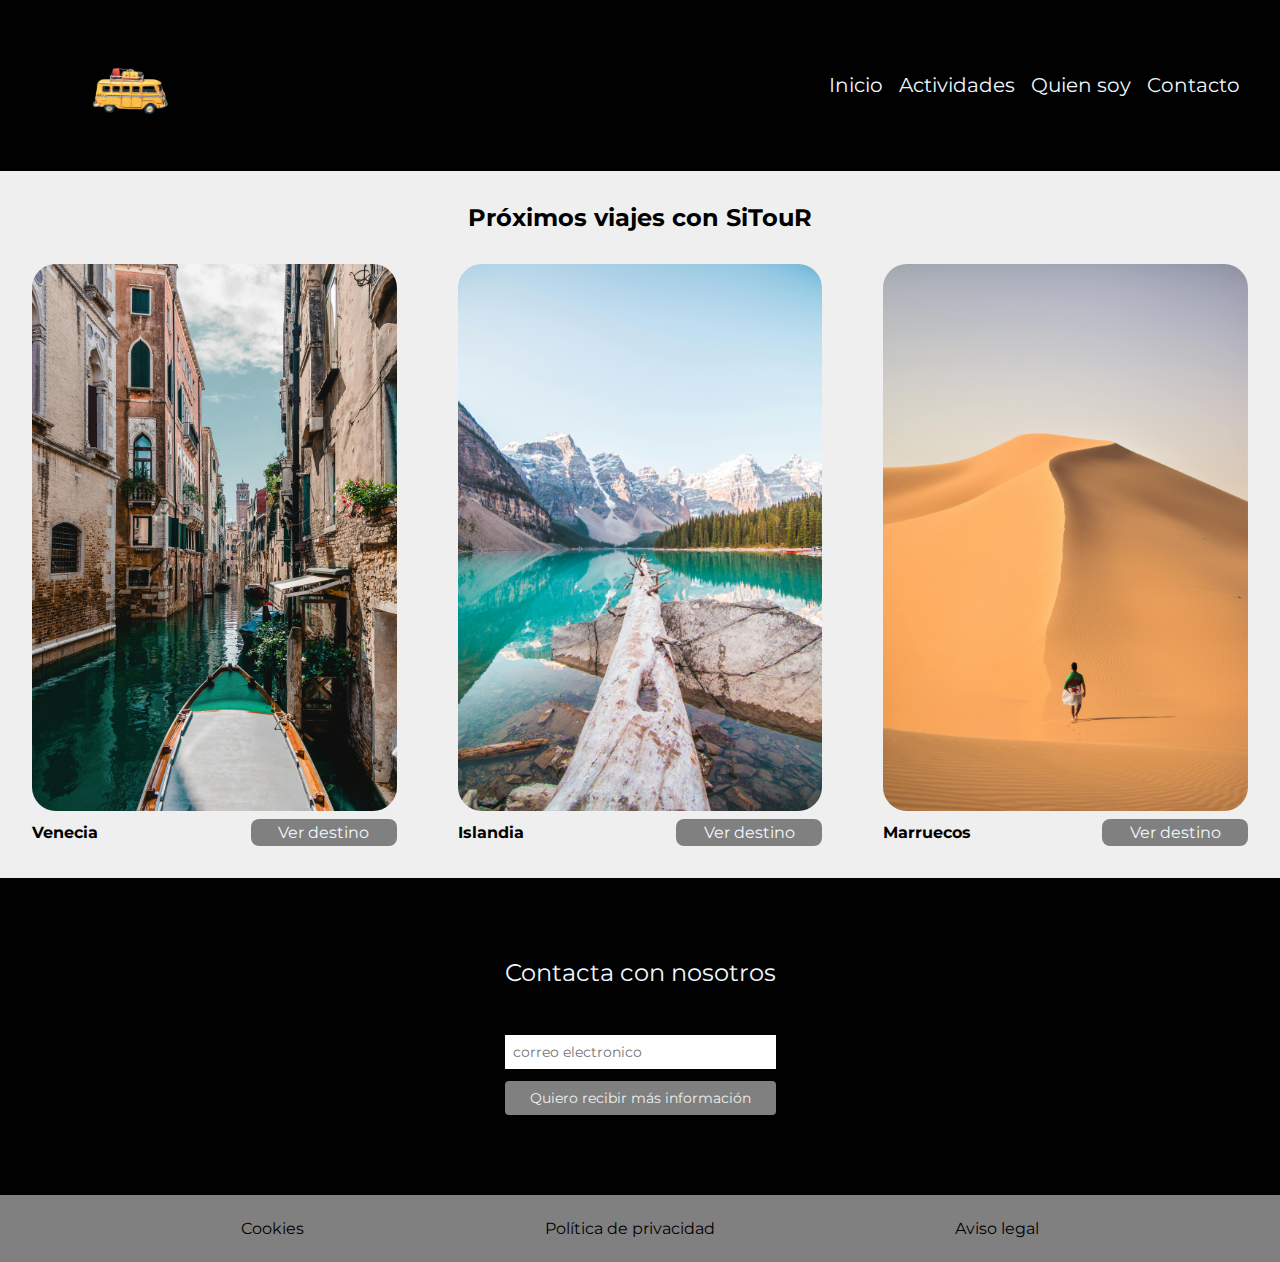
<file: index.html>
<!DOCTYPE html>
<html lang="es">
<head>
    <meta charset="UTF-8">
    <meta name="viewport" content="width=device-width, initial-scale=1.0">
    <title>Sitour</title>
    <link rel="preconnect" href="https://fonts.googleapis.com">
    <link href="https://fonts.googleapis.com/css2?family=Montserrat:ital,wght@0,100..900;1,100..900&display=swap" rel="stylesheet">
    <link rel="stylesheet" href="css/style.css">

</head>
<body>
    <header class="cabecera">
        <figure class="cabecera__logo">
            <img class="cabecera__logo__img" src= "img/logo-Photoroom.png">
        </figure>
        <nav class="cabecera__nav">
            <ul class="cabecera__nav__list">
                <li><a class="cabecera__nav__list__enlace" href="">Inicio</a></li>
                <li><a class="cabecera__nav__list__enlace" href="">Actividades</a></li>
                <li><a class="cabecera__nav__list__enlace" href="">Quien soy</a></li>
                <li><a class="cabecera__nav__list__enlace" href="">Contacto</a></li>
            </ul>            
        </nav>
    </header>
    <main class="principal">
        <h2 class="principal__titulo">Próximos viajes con SiTouR</h2>
        <section class="principal__seccimg">
            <article class = "principal__seccimg__art">
                <img class="principal__seccimg__art__img" src="img/destino1.jpg" alt="">
                <div class="principal__seccimg__art__div">
                    <span class="principal__seccimg__art__div__text">Venecia</span>
                    <a class="principal__seccimg__art__div__boton" href="">Ver destino</a>
                </div>
            </article>
            <article class="principal__seccimg__art">
                <img class="principal__seccimg__art__img" src="img/destino2.jpg" alt="">
                <div class="principal__seccimg__art__div">
                    <span class="principal__seccimg__art__div__text">Islandia</span>
                    <a class="principal__seccimg__art__div__boton" href="">Ver destino</a>
                </div>
            </article>
            <article class = "principal__seccimg__art">
                <img class="principal__seccimg__art__img" src="img/destino3.jpg" alt="">
                <div class="principal__seccimg__art__div">
                    <span class="principal__seccimg__art__div__text">Marruecos</span>
                    <a class="principal__seccimg__art__div__boton" href="">Ver destino</a>
                </div>
            </article>
        </section>
        <section class="principal__seccont">
            <form class="principal__seccont__form" action="">
                <fieldset>
                    <legend class="principal__seccont__form__titulo">Contacta con nosotros</legend>
                    <label class="principal__seccont__form__label">
                        <input class="principal__seccon__form__label__input" type="text" name="nombre" placeholder="correo electronico">
                        <input class="principal__seccon__form__label__boton" type="submit" value="Quiero recibir más información">
                    </label>
                </fieldset>
            </form>
        </section>
    </main>
    <footer class="footer">
        <ul class="footer__list">
            <li> <a class="footer__list__enlace" href="">Cookies</a> </li>
            <li> <a class="footer__list__enlace" href="">Política de privacidad</a> </li>
            <li> <a class="footer__list__enlace" href="">Aviso legal</a></li>
        </ul>        
    </footer>
    
</body>
</html>
</file>
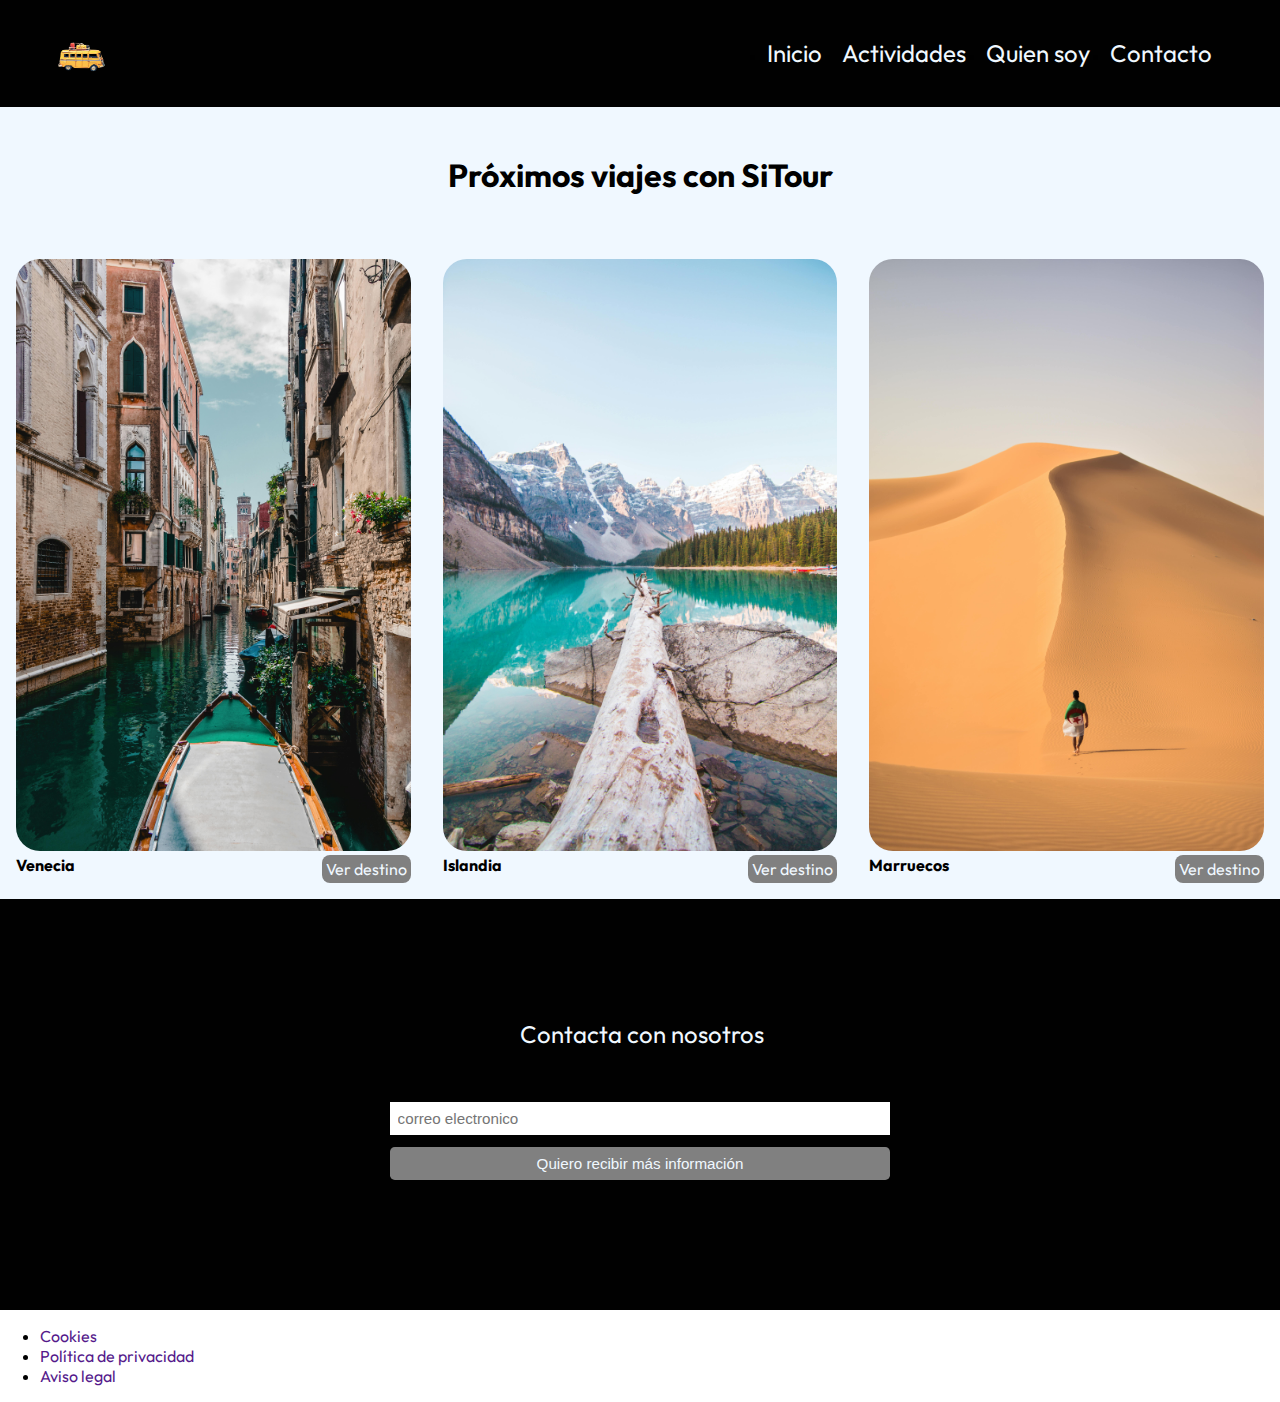
<file: ejemplo_2SMRB/index.html>
<!DOCTYPE html>
<html lang="es">
<head>
    <meta charset="UTF-8">
    <meta name="viewport" content="width=device-width, initial-scale=1.0">
    <title>SiTour</title>
    <link rel="preconnect" href="https://fonts.googleapis.com">
    <link rel="preconnect" href="https://fonts.gstatic.com" crossorigin>
    <link href="https://fonts.googleapis.com/css2?family=Montserrat:ital,wght@0,100..900;1,100..900&family=Outfit:wght@100..900&display=swap" rel="stylesheet">
    <link rel="stylesheet" href="../css/style_2SMRB.css">
</head>
<body>
    <header class="cabecera">
        <img class="cabecera__logo" src="../img/logo-Photoroom.png" alt="">
        <nav class="cabecera__menu">
            <ul class="cabecera__menu__lista">
                <li><a class="cabecera__menu__lista__enlace" href="">Inicio</a></li>
                <li><a class="cabecera__menu__lista__enlace" href="">Actividades</a></li>
                <li><a class="cabecera__menu__lista__enlace" href="">Quien soy</a></li>
                <li><a class="cabecera__menu__lista__enlace" href="">Contacto</a></li>
            </ul>
        </nav>
    </header>
    <main class="principal">
        <h1 class="principal__texto">Próximos viajes con SiTour</h1>
        <section class="principal__viajes">
            <article class="principal__viajes__art">
                <img class = "principal__viajes__art__img" src="../img/destino1.jpg" alt="">
                <div class="principal__viajes__art__div">
                    <span class="principal__viajes__art__div__text">Venecia</span>
                    <a class="principal__viajes__art__div__enlace" href="">Ver destino</a>
                </div>
            </article>
            <article class="principal__viajes__art">
                <img class="principal__viajes__art__img" src="../img/destino2.jpg" alt="">
                <div class="principal__viajes__art__div">
                    <span class="principal__viajes__art__div__text">Islandia</span>
                    <a class="principal__viajes__art__div__enlace" href="">Ver destino</a>
                </div>
            </article>
            <article class="principal__viajes__art">
                <img class="principal__viajes__art__img" src="../img/destino3.jpg" alt="">
                <div class="principal__viajes__art__div">
                    <span class="principal__viajes__art__div__text">Marruecos</span>
                    <a class="principal__viajes__art__div__enlace" href="">Ver destino</a>
                </div>
            </article>
        </section>
        <section class="principal__contacto">
            <form  class="principal__contacto__form" action="">
                <fieldset class="principal__contacto__form__marco">
                    <legend class="principal__contacto__form__marco__titulo">Contacta con nosotros</legend>
                    <label class="principal__contacto__form__marco__label">
                        <input class="principal__contacto__form__marco__email" type="email" placeholder="correo electronico">
                        <input class="principal__contacto__form__marco__boton" type="submit" value="Quiero recibir más información">
                    </label>
                </fieldset>
            </form>
        </section>
    </main>
    <footer class="piepagina">
        <ul class="piepagina__lista">
            <li><a class="piepagina__lista__enlace" href="">Cookies</a></li>
            <li><a class="piepagina__lista__enlace" href="">Política de privacidad</a></li>
            <li><a class="piepagina__lista__enlace" href="">Aviso legal</a></li>
        </ul>
    </footer>
    
</body>
</html>
</file>
<file: css/style.css>
/*-------------------General-------------------*/
*{
    box-sizing: border-box;
    padding: 0;
    margin: 0;
    font-family: "Montserrat", serif;
}
a{
    text-decoration: none;
}
ul{
    list-style: none;
} 
body{
    margin:0;
    background-color: #efefef;
}
fieldset{
    border: 0;
}

/*---------------- Header ---------------*/
.cabecera{
    display: flex;
    width: 100%;
    background-color: #010101;
    justify-content: space-between;
    align-items: center;
}

.cabecera__logo{
    width: 20%;
    display: flex;
    flex-direction: column;
    align-items: center;
}

.cabecera__logo__img{
    width: 100%;
    height: 100%;
    /* object-fit: contain; La imagen se ajusta al contenedor */
}

.cabecera__nav{
    margin-right: 2rem;
    /* width: 80%; */
}

.cabecera__nav__list{
    display:flex;
}

.cabecera__nav__list__enlace{
    color:aliceblue;
    font-size: 1.25rem;
    margin: 0.5rem;
}

.cabecera__nav__list__enlace:hover{
    color:yellowgreen;
}


/* -------------------- Main ------------------*/
.principal{
    width: 100%;
    display: flex;
    flex-wrap: wrap;
}

.principal__titulo{
    width: 100%;
    text-align: center;
    margin:2rem;
}

.principal__seccimg{
    display: flex;
    width: 100%;
    justify-content: space-between;
    padding-left:2rem;
    padding-right: 2rem;
    margin-bottom: 2rem;
}

.principal__seccimg__art{
    width: 30%;
    display:flex;
    flex-direction: column;
}

.principal__seccimg__art__img{
    border-radius: 1.5rem;
}

.principal__seccimg__art__div{
    display: flex;
    width: 100%;
    margin-top: 0.5rem; 
    justify-content: space-around;
    align-items: center;
}

.principal__seccimg__art__div__text{
    width: 60%;
    font-weight: bold;
}

.principal__seccimg__art__div__boton{
    width: 40%;
    background-color: grey;
    padding: 0.25rem;
    color: aliceblue;
    text-align: center;
    border-radius: 0.5rem;
}

.principal__seccimg__art__div__boton:hover{
    background-color:#010101;
}

.principal__seccont{
    width: 100%;
    background-color: #010101;
    display: flex;
    flex-direction: column;
    align-items: center;
    padding: 5rem;
}

.principal__seccont__form__titulo{
    color: aliceblue;
    text-align: center;
    font-size: 150%;
    margin-bottom: 3rem;
}

.principal__seccont__form__label{
    display: flex;
    flex-direction: column;
    width: 100%;
}

.principal__seccon__form__label__input{
    margin-bottom:0.75rem;
    font-size: 90%; 
    padding: 0.5rem;   
    border: none;
}

.principal__seccon__form__label__boton{
    font-size: 90%;
    background-color:grey;
    color: #efefef;
    border: none;
    padding:0.5rem;
    border-radius: 0.25rem;
    /* font-weight: bold; */
}

.principal__seccon__form__label__boton:hover{
    background-color:yellow;
    color:#010101;
    /* font-weight: bold; */
}

.principal__banner{
    width: 100%;
    display: flex;
}

.principal__banner__fondo{
    width: 75%;
    height: 100%;
    text-align: center;
    background-image: url(../img/logo.jpg);
    background-size: contain;
    display: flex;
    flex-direction: column;
}

.principal__banner__fondo__titulo{
    margin-top: 3rem;
}

.principal__banner__secundario{
    width: 25%;
    display: flex;
    flex-direction: column;
    justify-content: center;
    align-items: center;
    background-color: yellow;
}

.principal__banner__secundario__titulo{
    margin-top: 2rem;
    margin-left: 0.5rem;
    margin-right: 0.5rem;
    text-align: center;
}


.principal__banner__secundario__lis{
    width: 100%;
    height: 100%;
    display:flex;
    flex-direction: column;
    justify-content: space-evenly;
    align-items: center;
    padding-bottom: 3rem;
}

.principal__banner__secundario__lis__ele{
    text-align: center;
    margin-top: 3rem;
}

.principal__banner__secundario__lis__enlace{
    color: #010101;
    margin-left: 0.25rem;
    margin-right: 0.25rem;
    /* font-weight: bold; */
}

.principal__banner__secundario__lis__enlace:hover{
    font-weight: bold;

}

/*----------------- Footer ------------*/
.footer{
    width: 100%;
    background-color: gray;
    padding-top:1.5rem;
    padding-bottom:1.5rem;
}

.footer__list{
    list-style-type: none;
    display: flex;
    justify-content: space-evenly;
}

.footer__list__enlace{
    color: #010101;
}

.footer__list__enlace:hover{
    color: #010101;
    font-weight: bold;
}
</file>
<file: css/style_2SMRB.css>
/* ------ Cambios aplicados a todas las etiquetas ------*/

body{
    margin:0;
    padding: 0;
    font-family: "Outfit", sans-serif;
    box-sizing: border-box;
}

a{
    text-decoration: none;
}


/* ------ Cabecero (Header) -----*/
.cabecera{
    background-color: #010101;
    display: flex;
    justify-content: space-between;
    align-items: center;
    width: 100%;
}

.cabecera__logo{
    width: 10rem;
}

.cabecera__menu{
    margin-right: 3rem;
}

.cabecera__menu__lista{
    display:flex;
}

.cabecera__menu__lista__enlace{
    margin-right:1.25rem;
    color:aliceblue;
    font-size: 1.5rem;
}

.cabecera__menu__lista__enlace:hover{
    color: greenyellow;
}

/* -------- Principal (main) -------*/

.principal{
    display:flex;
    flex-direction: column;
    width: 100%;
    background-color: aliceblue;
    align-items: center;
}

.principal__texto{
    text-align: center;
    margin-top:3rem;
    margin-bottom:3rem;
}

.principal__viajes{
    display: flex;
    width: 100%;
}

.principal__viajes__art{
    width:100%;
    margin:1rem;
}

.principal__viajes__art__img{
    width:100%;
    border-radius: 1.5rem;
    /* margin: 2rem; */
}

.principal__viajes__art__div{
    display: flex;
    justify-content: space-between;
}

.principal__viajes__art__div__text{
    font-weight: bold;
    font-size: 1rem;
}

.principal__viajes__art__div__enlace{
    background-color: grey;
    padding:0.25rem;
    border-radius: 0.5rem;
    font-size: 1rem;
    color: aliceblue;
    text-align: center;
}

.principal__viajes__art__div__enlace:hover{
    background-color: #010101;
}

.principal__contacto{
    background-color: #010101;
    width: 100%;
    padding: 7.5rem;
}

.principal__contacto__form__marco{
    display:flex;
    flex-direction: column ;
    align-items: center;
    border: 0;
}

.principal__contacto__form__marco__titulo{
    width: 100%;
    text-align: center;
    color: aliceblue;
    font-size: 1.5rem;
    margin-bottom: 3rem;
}

.principal__contacto__form__marco__label{
    display: flex;
    flex-direction: column;
    width: 40%;
}

.principal__contacto__form__marco__email{
    margin-bottom: 0.75rem;
    padding: 0.5rem;
    border: 0;
    font-size: 95%;
}

.principal__contacto__form__marco__boton{
    padding: 0.5rem;
    border: 0;
    background-color: grey;
    color: aliceblue;
    font-size: 95%;
    border-radius: 0.3rem;
}

.principal__contacto__form__marco__boton:hover{
    background-color: rgb(248, 248, 111);
    color: #010101;
}












/* -------- Footer -------*/
</file>
